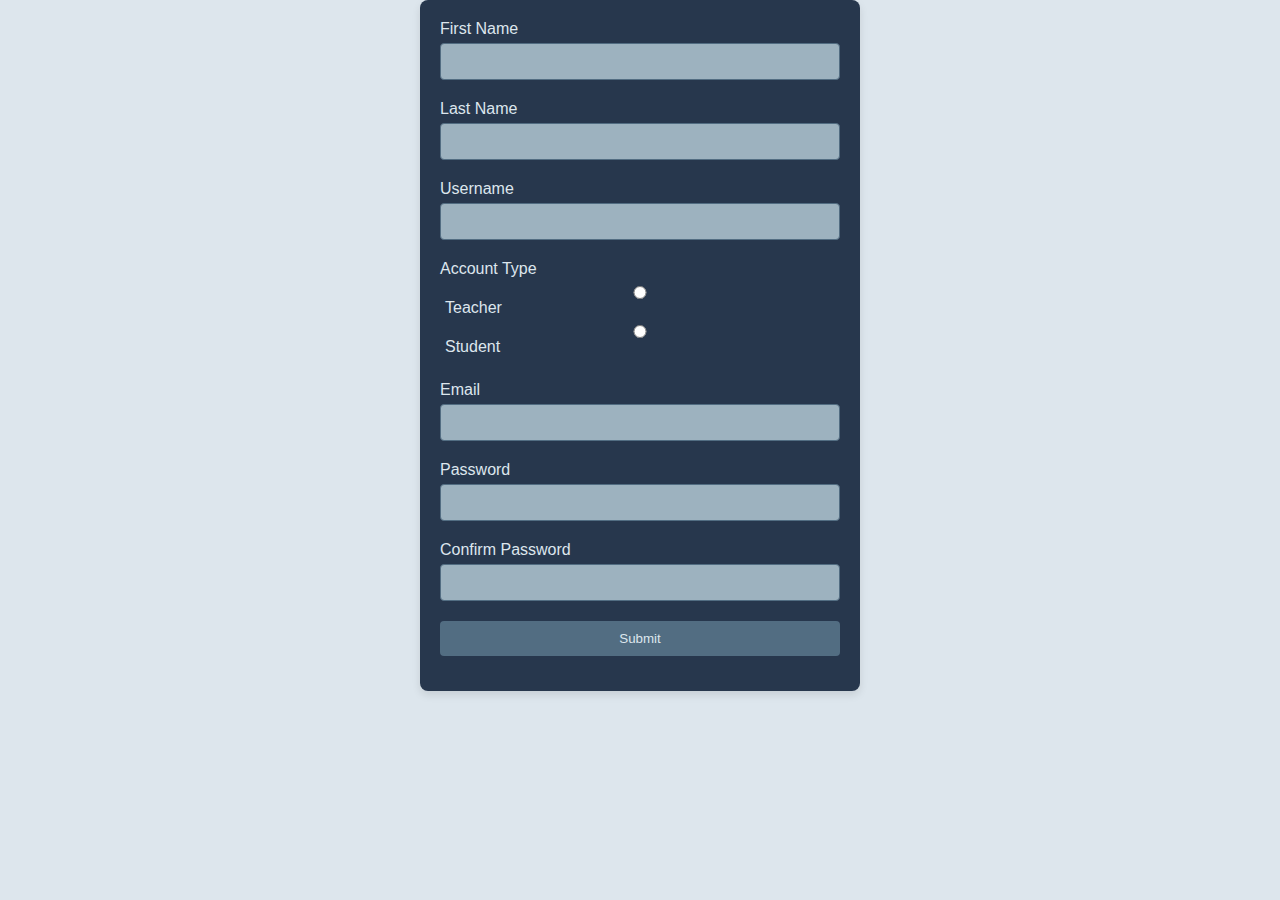
<file: index.html>
<!DOCTYPE html>
<html lang="en">
<head>
    <meta charset="UTF-8">
    <meta name="viewport" content="width=device-width, initial-scale=1.0">
    <title>Register</title>
    <link rel="stylesheet" href="assets/css/register.css">
</head>
<body>
    <div class="container">
        <div class="content">
            <form action="login.html" name="register" onsubmit="return validateForm(form)">
                <div class="input-field">
                    <label for="fname">First Name</label>
                    <input type="text" name="fname" id="fname">
                    <span class="error-message" id="fname-error"></span>
                </div>
                <div class="input-field">
                    <label for="lname">Last Name</label>
                    <input type="text" name="lname" id="lname">
                    <span class="error-message" id="lname-error"></span>
                </div>
                <div class="input-field">
                    <label for="username">Username</label>
                    <input type="text" name="username" id="username">
                    <span class="error-message" id="username-error"></span>
                </div>
                <div class="input-field">
                    <span>Account Type</span>
                    <input type="radio" id="teacher" name="accountType" value="teacher">
                    <label for="teacher">Teacher</label>
                    <input type="radio" id="student" name="accountType" value="student">
                    <label for="student">Student</label>
                    <span class="error-message" id="accountType-error"></span>
                </div>
                <div class="input-field">
                    <label for="email">Email</label>
                    <input type="email" name="email" id="email">
                    <span class="error-message" id="email-error"></span>
                </div>
                <div class="input-field">
                    <label for="password">Password</label>
                    <input type="password" name="password" id="password">
                    <span class="error-message" id="password-error"></span>
                </div>
                <div class="input-field">
                    <label for="cpassword">Confirm Password</label>
                    <input type="password" name="cpassword" id="cpassword">
                    <span class="error-message" id="cpassword-error"></span>
                </div>
                <div class="input-field">
                    <input type="submit" name="submit" value="Submit">
                </div>
            </form>
        </div>
    </div>
    <script src="assets/js/register.js"></script>
</body>
</html>
</file>
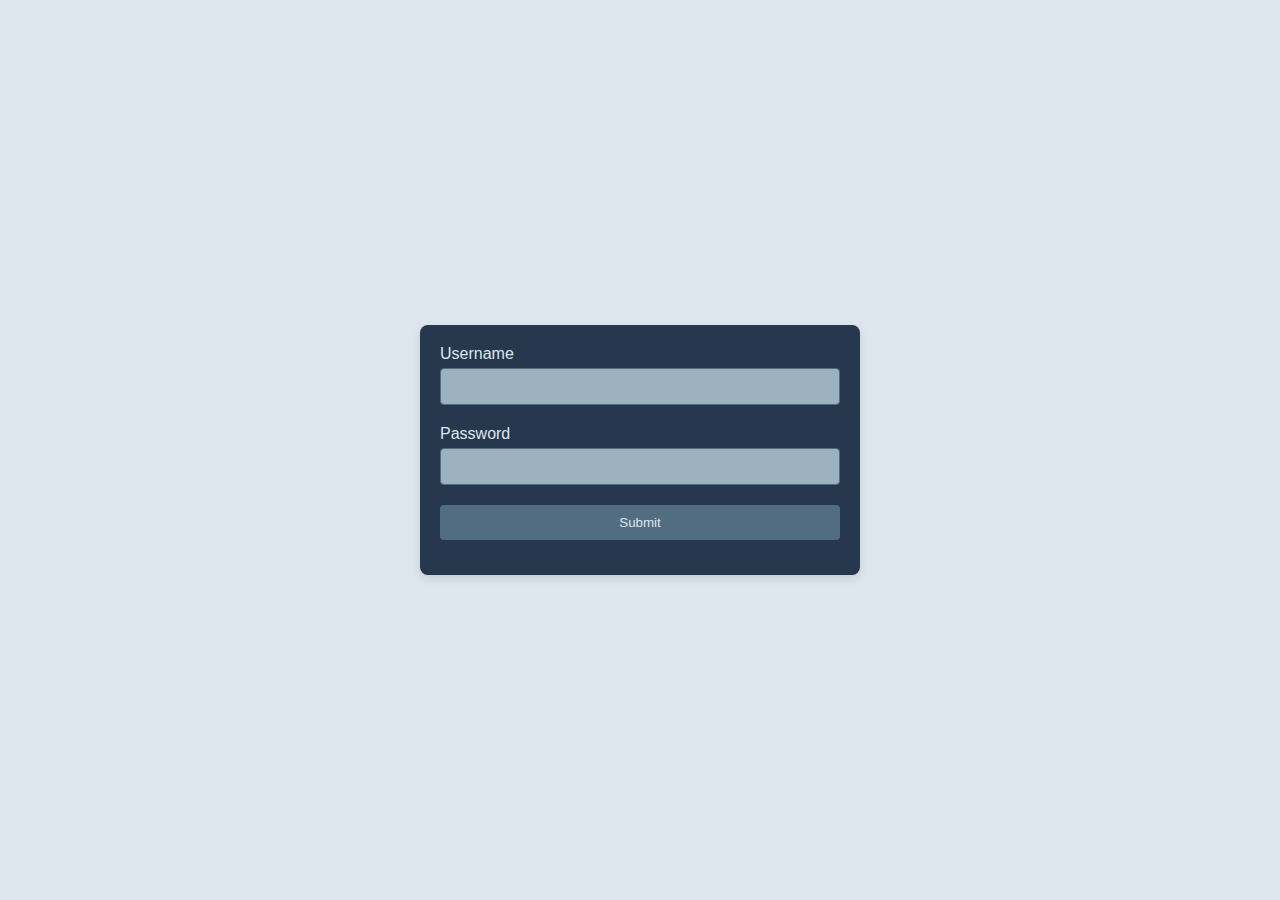
<file: login.html>
<!DOCTYPE html>
<html lang="en">
<head>
    <meta charset="UTF-8">
    <meta name="viewport" content="width=device-width, initial-scale=1.0">
    <title>Login</title>
    <link rel="stylesheet" href="assets/css/login.css">
</head>
<body>
    <div class="container">
        <div class="content">
            <form action="teacher_home.html" name="login" onsubmit="return checkLogin(form)">
                <div class="input-field">
                    <label for="username">Username</label>
                    <input type="text" name="username" id="username">
                    <span class="error-message" id="username-error"></span>
                </div>
                <div class="input-field">
                    <label for="password">Password</label>
                    <input type="password" name="password" id="password">
                    <span class="error-message" id="password-error"></span>
                </div>
                <div class="input-field">
                    <input type="submit" name="submit" value="Submit">
                </div>
            </form>
        </div>
    </div>
    <script src="assets/js/login.js"></script>
</body>
</html>
</file>
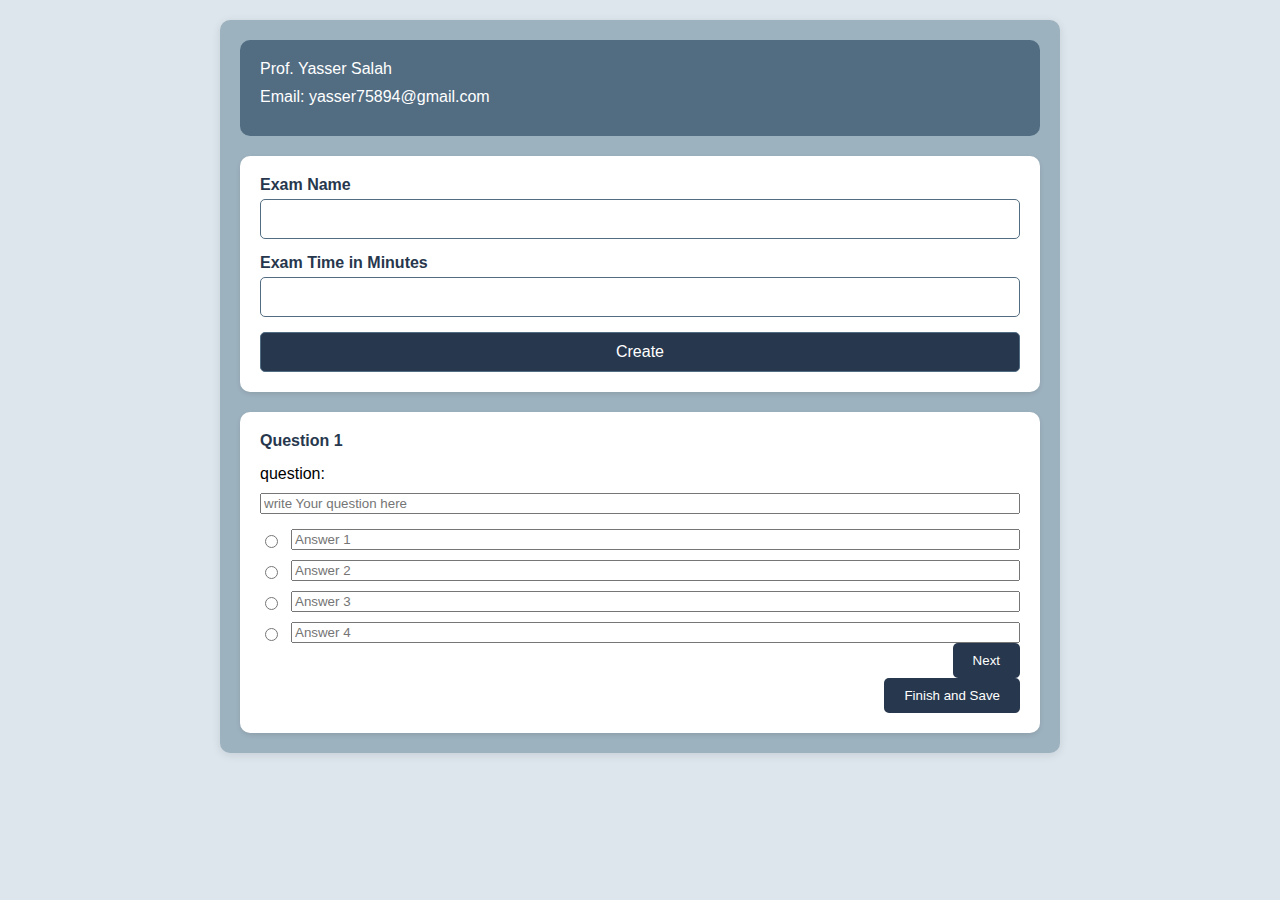
<file: sample/sample.html>
<!DOCTYPE html>
<html lang="en">
<head>
    <meta charset="UTF-8">
    <meta name="viewport" content="width=device-width, initial-scale=1.0">
    <title>Sample</title>
    <link rel="stylesheet" href="sample.css">
</head>
<body>
    <div class="container">
        <div class="content">
            <div class="primary-section">
                <div class="span" id="profName">Prof. Yasser Salah</div>
                <div class="span">Email: yasser75894@gmail.com</div>
            </div>
            <div class="head-section" id="head-section">
                <form class="head" name="exam-info">
                    <div class="input-field">
                        <label>Exam Name</label>
                        <input type="text" name="examName">
                    </div>
                    <div class="input-field">
                        <label>Exam Time in Minutes</label>
                        <input type="number" name="examTime">
                    </div>
                    <div class="input-field">
                        <button type="button" id="createButton">Create</button>
                    </div>
                </form>
            </div>

            <div class="section">
                <form class="question-form">
                    <div class="head">
                        <span>Question <span id="questionNumber">1</span></span>
                    </div>
                    <div class="question">
                        <label>question: </label>
                        <input type="text" placeholder="write Your question here" id="questionTitle">
                    </div>
                    <div class="answers">
                        <div class="answer">
                            <input type="radio" name="answer">
                            <input type="text" placeholder="Answer 1" id="answer1">
                        </div>
                        <div class="answer">
                            <input type="radio" name="answer">
                            <input type="text" placeholder="Answer 2" id="answer2">
                        </div>
                        <div class="answer">
                            <input type="radio" name="answer">
                            <input type="text" placeholder="Answer 3" id="answer3">
                        </div>
                        <div class="answer">
                            <input type="radio" name="answer">
                            <input type="text" placeholder="Answer 4" id="answer4">
                        </div>
                    </div>
                    <div class="foot">
                        <button type="button" id="nextButton">Next</button>
                    </div>
                    <div class="end">
                        <button type="button" id="FinishButton">Finish and Save</button>
                    </div>
                </form>
            </div>
        </div>
    </div>
    <script src="sample.js"></script>
</body>
</html>
</file>
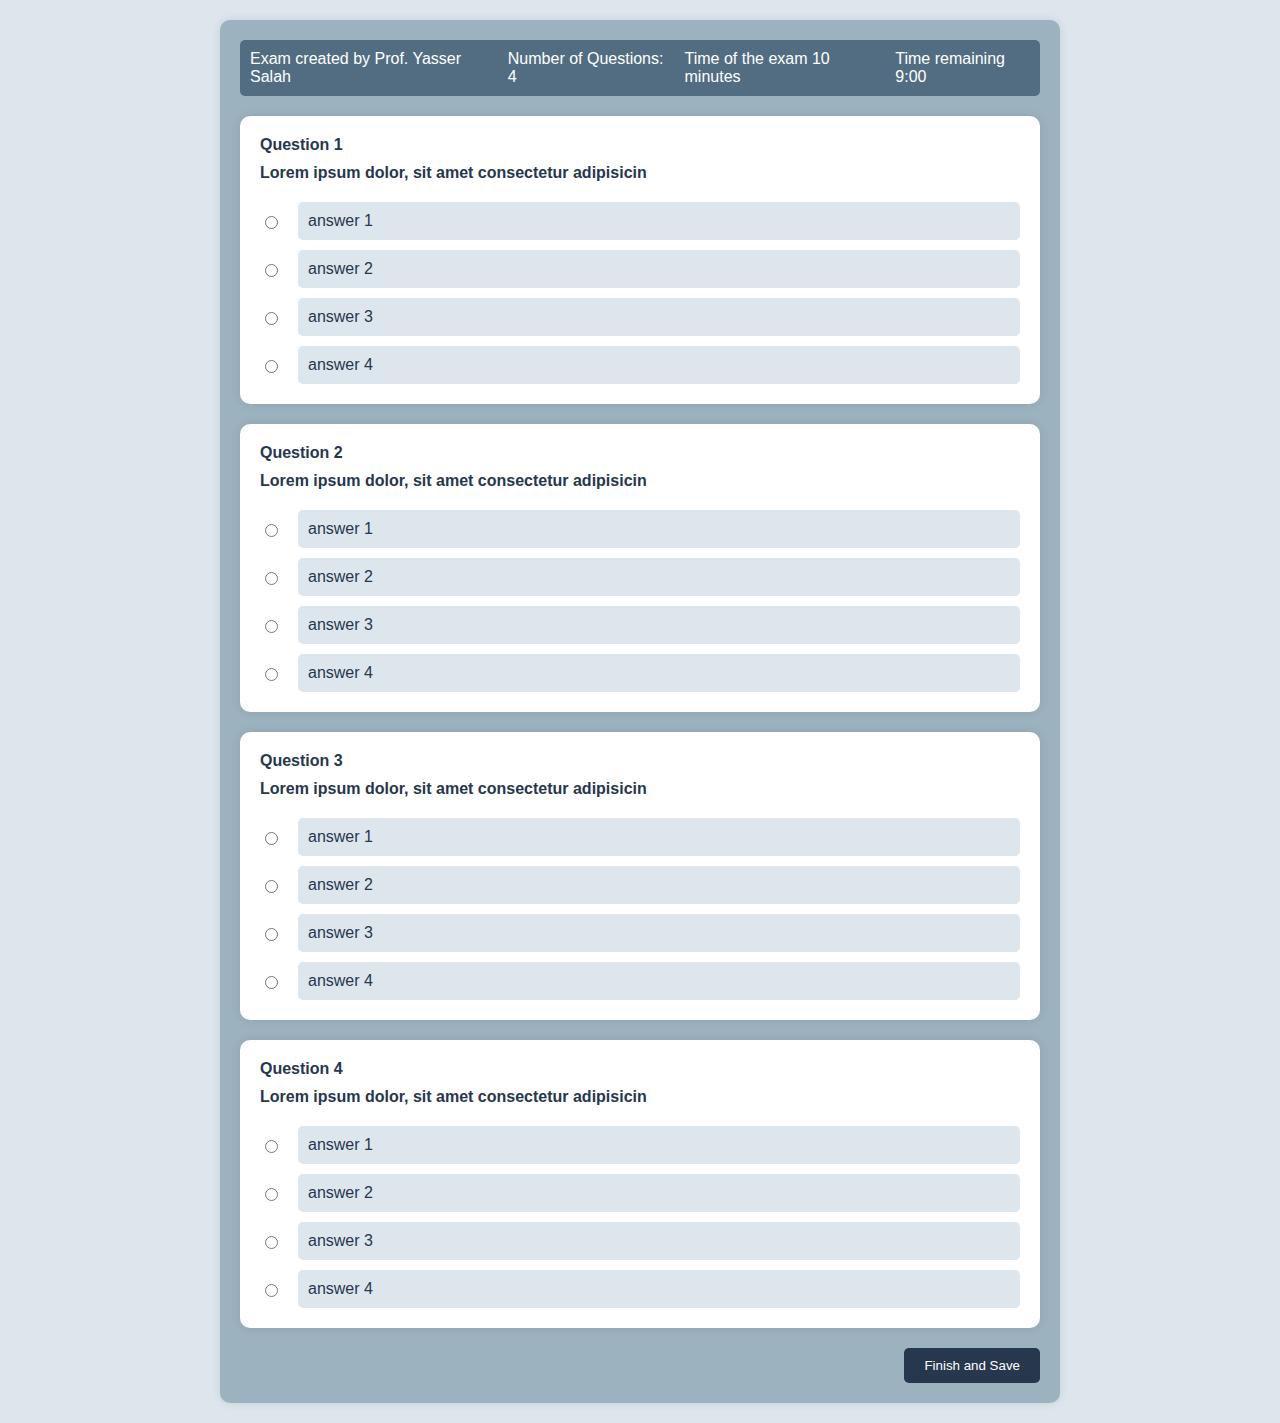
<file: sample/sample_exam.html>
<!DOCTYPE html>
<html lang="en">
<head>
    <meta charset="UTF-8">
    <meta name="viewport" content="width=device-width, initial-scale=1.0">
    <title>Sample</title>
    <link rel="stylesheet" href="sample_exam.css">
</head>
<body>
    <div class="container">
        <div class="content">
            <div class="quiz-head">
                <span>Exam created by <span id="profName">Prof. Yasser Salah</span></span>
                <span>Number of Questions: <span id="questionsNumber">4</span></span>
                <span>Time of the exam <span id="examTime">10</span> minutes</span>
                <span>Time remaining <span id="minutesRemain">9</span>:<span id="secondsRemain">00</span></span>
            </div>
            <div class="questions">
                <form class="quiz" name="quiz">
                    <div class="question">
                        <div class="question-head">
                            <div class="question-number">
                                <span>Question <span class="number">1</span></span>
                            </div>
                            <div class="question-title">
                                <span>Lorem ipsum dolor, sit amet consectetur adipisicin</span>
                            </div>
                        </div>
                        <div class="question-body">
                            <div class="answers">
                                <div class="answer">
                                    <input type="radio" name="question1" value="answer 1" id="answer1">
                                    <label for="answer1">answer 1</label>
                                </div>
                                <div class="answer">
                                    <input type="radio" name="question1" value="answer 2" id="answer2">
                                    <label for="answer2">answer 2</label>
                                </div>
                                <div class="answer">
                                    <input type="radio" name="question1" value="answer 3" id="answer3">
                                    <label for="answer3">answer 3</label>
                                </div>
                                <div class="answer">
                                    <input type="radio" name="question1" value="answer 4" id="answer4">
                                    <label for="answer4">answer 4</label>
                                </div>
                            </div>
                        </div>
                    </div>
                    <div class="question">
                        <div class="question-head">
                            <div class="question-number">
                                <span>Question <span class="number">2</span></span>
                            </div>
                            <div class="question-title">
                                <span>Lorem ipsum dolor, sit amet consectetur adipisicin</span>
                            </div>
                        </div>
                        <div class="question-body">
                            <div class="answers">
                                <div class="answer">
                                    <input type="radio" name="question2" value="answer 1" id="answer5">
                                    <label for="answer5">answer 1</label>
                                </div>
                                <div class="answer">
                                    <input type="radio" name="question2" value="answer 2" id="answer6">
                                    <label for="answer6">answer 2</label>
                                </div>
                                <div class="answer">
                                    <input type="radio" name="question2" value="answer 3" id="answer7">
                                    <label for="answer7">answer 3</label>
                                </div>
                                <div class="answer">
                                    <input type="radio" name="question2" value="answer 4" id="answer8">
                                    <label for="answer8">answer 4</label>
                                </div>
                            </div>
                        </div>
                    </div>
                    <div class="question">
                        <div class="question-head">
                            <div class="question-number">
                                <span>Question <span class="number">3</span></span>
                            </div>
                            <div class="question-title">
                                <span>Lorem ipsum dolor, sit amet consectetur adipisicin</span>
                            </div>
                        </div>
                        <div class="question-body">
                            <div class="answers">
                                <div class="answer">
                                    <input type="radio" name="question3" value="answer 1" id="answer9">
                                    <label for="answer9">answer 1</label>
                                </div>
                                <div class="answer">
                                    <input type="radio" name="question3" value="answer 2" id="answer10">
                                    <label for="answer10">answer 2</label>
                                </div>
                                <div class="answer">
                                    <input type="radio" name="question3" value="answer 3" id="answer11">
                                    <label for="answer11">answer 3</label>
                                </div>
                                <div class="answer">
                                    <input type="radio" name="question3" value="answer 4" id="answer12">
                                    <label for="answer12">answer 4</label>
                                </div>
                            </div>
                        </div>
                    </div>
                    <div class="question">
                        <div class="question-head">
                            <div class="question-number">
                                <span>Question <span class="number">4</span></span>
                            </div>
                            <div class="question-title">
                                <span>Lorem ipsum dolor, sit amet consectetur adipisicin</span>
                            </div>
                        </div>
                        <div class="question-body">
                            <div class="answers">
                                <div class="answer">
                                    <input type="radio" name="question4" value="answer 1" id="answer13">
                                    <label for="answer13">answer 1</label>
                                </div>
                                <div class="answer">
                                    <input type="radio" name="question4" value="answer 2" id="answer14">
                                    <label for="answer14">answer 2</label>
                                </div>
                                <div class="answer">
                                    <input type="radio" name="question4" value="answer 3" id="answer15">
                                    <label for="answer15">answer 3</label>
                                </div>
                                <div class="answer">
                                    <input type="radio" name="question4" value="answer 4" id="answer16">
                                    <label for="answer16">answer 4</label>
                                </div>
                            </div>
                        </div>
                    </div>
                    <div class="end">
                        <button type="submit" id="FinishButton">Finish and Save</button>
                    </div>
                </form>
            </div>
        </div>
    </div>
    <script src="sample_exam.js"></script>
</body>
</html>
</file>
<file: assets/css/register.css>
body {
    font-family: Arial, sans-serif;
    background-color: #DDE6ED;
    display: flex;
    justify-content: center;
    align-items: center;
    margin: 0;
}

.container {
    background-color: #27374D;
    padding: 20px;
    border-radius: 8px;
    box-shadow: 0 4px 8px rgba(0, 0, 0, 0.1);
    max-width: 400px;
    width: 100%;
}

.content {
    display: flex;
    flex-direction: column;
}

form {
    display: flex;
    flex-direction: column;
}

.input-field {
    display: flex;
    flex-direction: column;
    margin-bottom: 15px;
}

.input-field label {
    margin-bottom: 5px;
    color: #DDE6ED;
}

.input-field input[type="text"],
.input-field input[type="email"],
.input-field input[type="password"] {
    padding: 10px;
    border: 1px solid #526D82;
    border-radius: 4px;
    background-color: #9DB2BF;
    color: #27374D;
}
.input-field input[type="text"]:focus,
.input-field input[type="email"]:focus,
.input-field input[type="password"]:focus {
    outline: none;
}

.input-field input[type="radio"] {
    margin-right: 5px;
}

.input-field span {
    color: #DDE6ED;
    margin-bottom: 5px;
}

.input-field input[type="submit"] {
    background-color: #526D82;
    color: #DDE6ED;
    padding: 10px;
    border: none;
    border-radius: 4px;
    cursor: pointer;
    transition: background-color 0.3s;
}

.input-field input[type="submit"]:hover {
    background-color: #9DB2BF;
}

.input-field label[for="teacher"],
.input-field label[for="student"] {
    color: #DDE6ED;
    margin-left: 5px;
}
</file>
<file: assets/css/login.css>
body {
    font-family: Arial, sans-serif;
    background-color: #DDE6ED;
    display: flex;
    justify-content: center;
    align-items: center;
    margin: 0;
    height: 100vh;
}

.container {
    background-color: #27374D;
    padding: 20px;
    border-radius: 8px;
    box-shadow: 0 4px 8px rgba(0, 0, 0, 0.1);
    max-width: 400px;
    width: 100%;
}

.content {
    display: flex;
    flex-direction: column;
}

form {
    display: flex;
    flex-direction: column;
}

.input-field {
    display: flex;
    flex-direction: column;
    margin-bottom: 15px;
}

.input-field label {
    margin-bottom: 5px;
    color: #DDE6ED;
}

.input-field input[type="text"],
.input-field input[type="email"],
.input-field input[type="password"] {
    padding: 10px;
    border: 1px solid #526D82;
    border-radius: 4px;
    background-color: #9DB2BF;
    color: #27374D;
}
.input-field input[type="text"]:focus,
.input-field input[type="email"]:focus,
.input-field input[type="password"]:focus {
    outline: none;
}

.input-field input[type="radio"] {
    margin-right: 5px;
}

.input-field span {
    color: #DDE6ED;
    margin-bottom: 5px;
}

.input-field input[type="submit"] {
    background-color: #526D82;
    color: #DDE6ED;
    padding: 10px;
    border: none;
    border-radius: 4px;
    cursor: pointer;
    transition: background-color 0.3s;
}

.input-field input[type="submit"]:hover {
    background-color: #9DB2BF;
}

.input-field label[for="teacher"],
.input-field label[for="student"] {
    color: #DDE6ED;
    margin-left: 5px;
}
</file>
<file: sample/sample.css>
/* Color palette */
:root {
    --dark-blue: #27374D;
    --medium-blue: #526D82;
    --light-blue: #9DB2BF;
    --lightest-blue: #DDE6ED;
}

body {
    font-family: Arial, sans-serif;
    background-color: var(--lightest-blue);
    margin: 0;
    padding: 20px;
}

.container {
    max-width: 800px;
    margin: 0 auto;
    padding: 20px;
    background-color: var(--light-blue);
    border-radius: 10px;
    box-shadow: 0 2px 10px rgba(0, 0, 0, 0.1);
}

.content {
    display: flex;
    flex-direction: column;
    gap: 20px;
}

.primary-section {
    background-color: var(--medium-blue);
    color: white;
    padding: 20px;
    border-radius: 10px;
}

.primary-section .span {
    margin-bottom: 10px;
}

.head-section, .section {
    background-color: white;
    padding: 20px;
    border-radius: 10px;
    box-shadow: 0 2px 5px rgba(0, 0, 0, 0.1);
}

.head {
    display: flex;
    flex-direction: column;
    gap: 15px;
}

.input-field {
    display: flex;
    flex-direction: column;
    gap: 5px;
}

.input-field label {
    font-weight: bold;
    color: var(--dark-blue);
}

.input-field input, .input-field button {
    padding: 10px;
    border: 1px solid var(--medium-blue);
    border-radius: 5px;
    font-size: 16px;
}

.input-field button {
    background-color: var(--dark-blue);
    color: white;
    cursor: pointer;
}

.input-field button:hover {
    background-color: var(--medium-blue);
}

.question-form .head {
    margin-bottom: 15px;
    font-weight: bold;
    color: var(--dark-blue);
}

.question {
    display: flex;
    flex-direction: column;
    gap: 10px;
    margin-bottom: 15px;
}

.answers {
    display: flex;
    flex-direction: column;
    gap: 10px;
}

.answer {
    display: flex;
    align-items: center;
    gap: 10px;
}

.answer input[type="text"] {
    flex-grow: 1;
}

.foot {
    display: flex;
    justify-content: flex-end;
}

.foot button {
    background-color: var(--dark-blue);
    color: white;
    padding: 10px 20px;
    border: none;
    border-radius: 5px;
    cursor: pointer;
}

.foot button:hover {
    background-color: var(--medium-blue);
}

.end {
    display: flex;
    justify-content: flex-end;
}

.end button {
    background-color: var(--dark-blue);
    color: white;
    padding: 10px 20px;
    border: none;
    border-radius: 5px;
    cursor: pointer;
}

.end button:hover {
    background-color: var(--medium-blue);
}
</file>
<file: sample/sample_exam.css>
/* Root colors */
:root {
    --dark-blue: #27374D;
    --medium-blue: #526D82;
    --light-blue: #9DB2BF;
    --lightest-blue: #DDE6ED;
}

/* Basic reset and body styling */
body, html {
    margin: 0;
    padding: 0;
    box-sizing: border-box;
    font-family: Arial, sans-serif;
    background-color: var(--lightest-blue);
    color: var(--dark-blue);
}

.container {
    display: flex;
    justify-content: center;
    align-items: center;
    min-height: 100vh;
    padding: 20px;
}

.content {
    background-color: var(--light-blue);
    padding: 20px;
    border-radius: 10px;
    box-shadow: 0 0 10px rgba(0, 0, 0, 0.1);
    width: 100%;
    max-width: 800px;
}

.quiz-head {
    display: flex;
    flex-direction: row;
    justify-content: space-between;
    gap: 20px;
    margin-bottom: 20px;
    background-color: var(--medium-blue);
    color: white;
    padding: 10px;
    border-radius: 5px;
}

.questions {
    display: flex;
    flex-direction: column;
    gap: 20px;
}

.quiz {
    display: flex;
    flex-direction: column;
    gap: 20px;
}

.question {
    background-color: white;
    padding: 20px;
    border-radius: 10px;
    box-shadow: 0 0 10px rgba(0, 0, 0, 0.1);
}

.question-head {
    display: flex;
    flex-direction: column;
    gap: 10px;
    margin-bottom: 20px;
}

.question-number, .question-title {
    display: flex;
    justify-content: space-between;
    font-weight: bold;
}

.question-body {
    display: flex;
    flex-direction: column;
    gap: 10px;
}

.answers {
    display: flex;
    flex-direction: column;
    gap: 10px;
}

.answer {
    display: flex;
    align-items: center;
    gap: 10px;
}

.answer input[type="radio"] {
    margin-right: 10px;
}

.answer label {
    flex-grow: 1;
    background-color: var(--lightest-blue);
    padding: 10px;
    border-radius: 5px;
    cursor: pointer;
    transition: background-color 0.3s;
}

.answer input[type="radio"]:checked + label {
    background-color: var(--medium-blue);
    color: white;
}
.end {
    display: flex;
    justify-content: flex-end;
}

.end button {
    background-color: var(--dark-blue);
    color: white;
    padding: 10px 20px;
    border: none;
    border-radius: 5px;
    cursor: pointer;
}

.end button:hover {
    background-color: var(--medium-blue);
}
</file>
